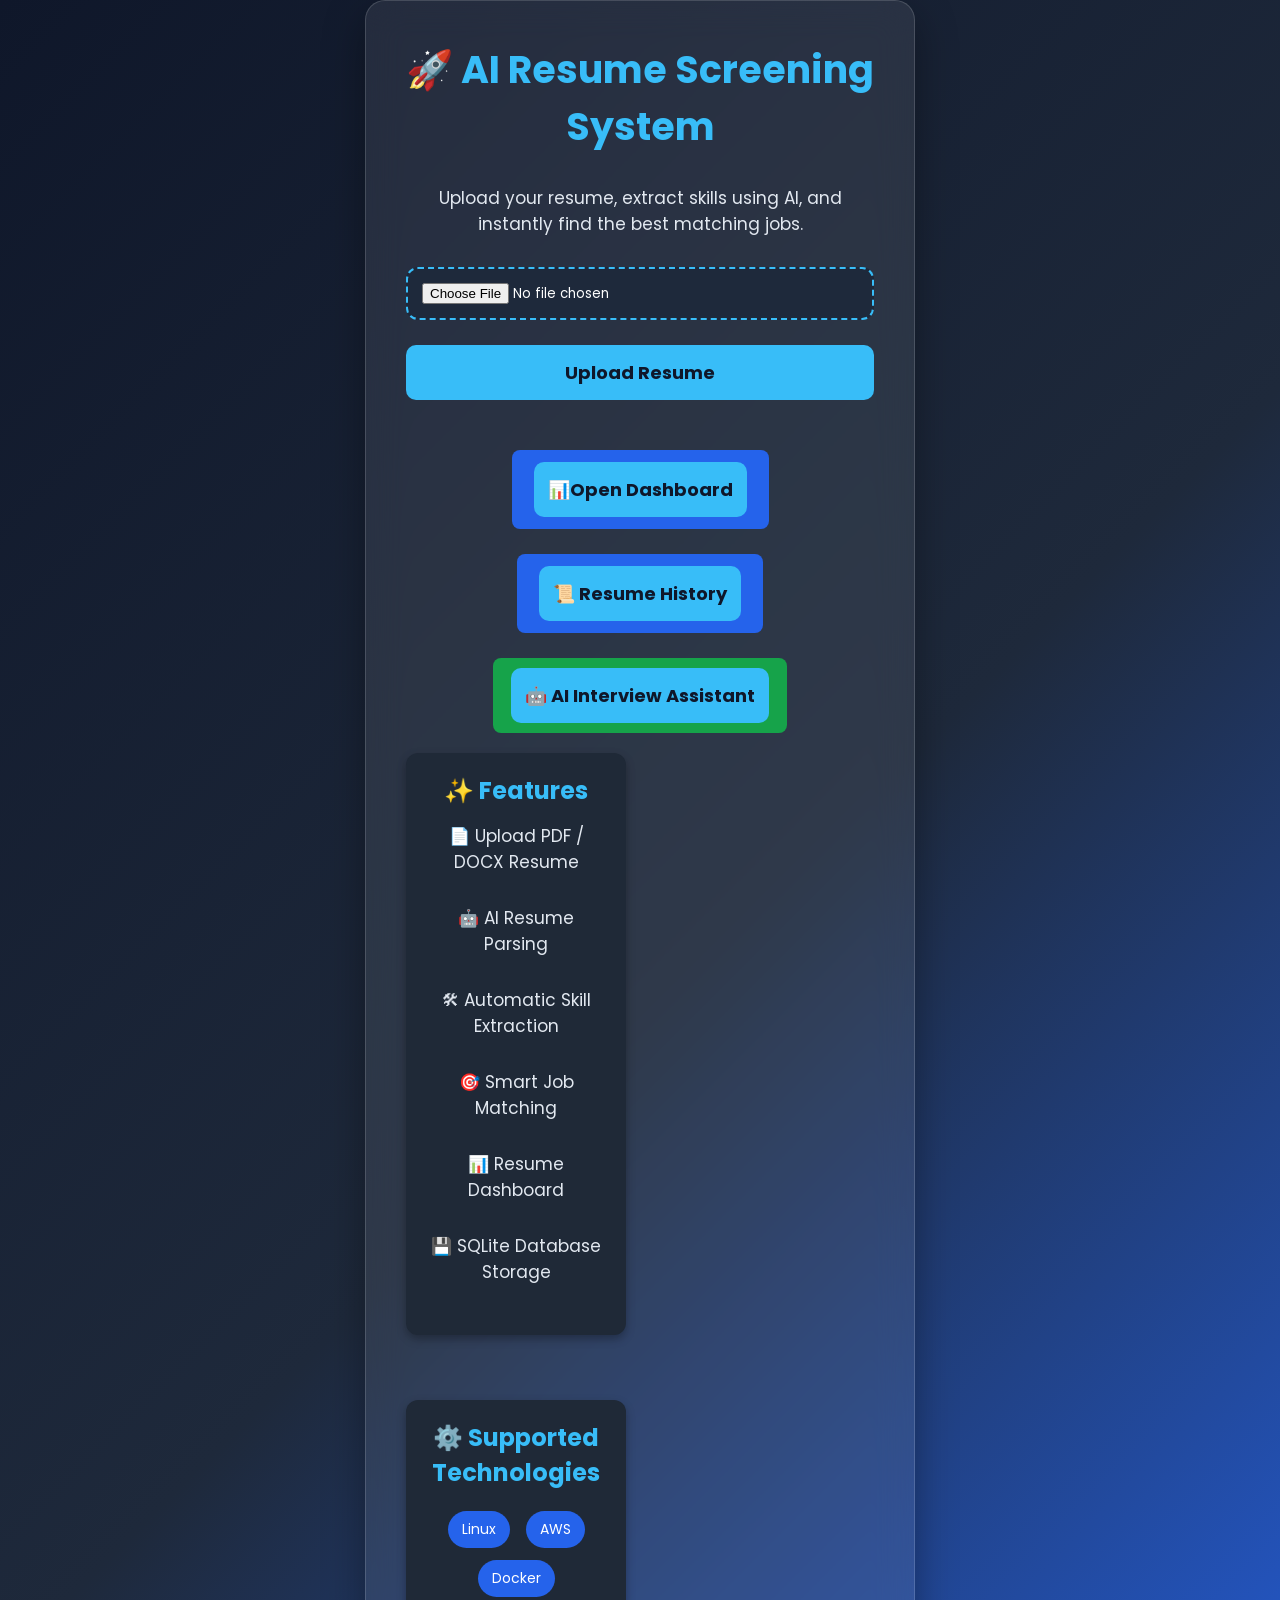
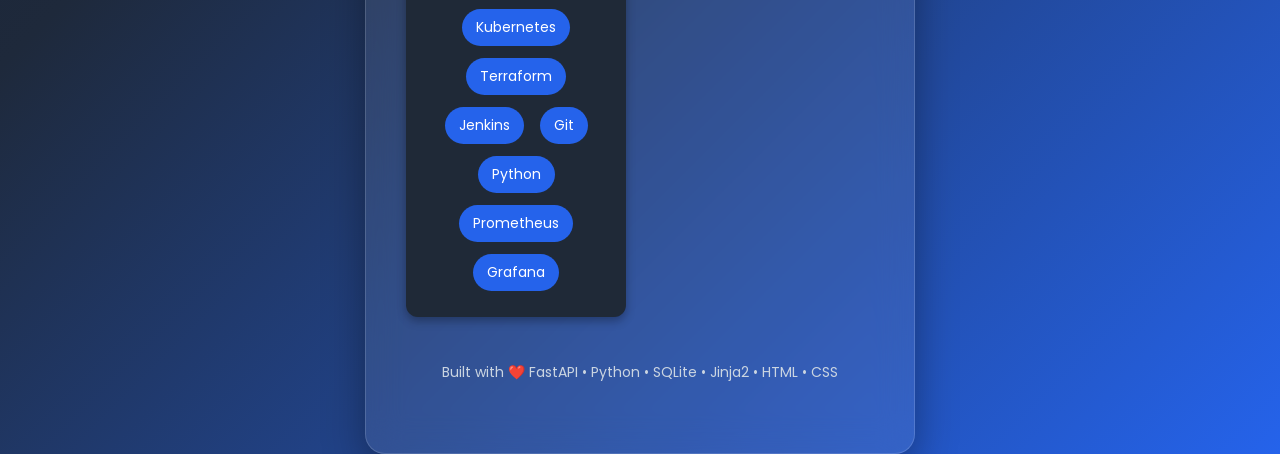
<file: templates/index.html>
<!DOCTYPE html>
<html lang="en">

<head>

    <meta charset="UTF-8">

    <meta name="viewport"
          content="width=device-width, initial-scale=1.0">

    <title>Job Search AI</title>

    <link rel="stylesheet"
          href="/static/style.css">

</head>

<body>


<div class="container">

    <h1>🚀 AI Resume Screening System</h1>

    <p>
       <p>
        Upload your resume, extract skills using AI,
       and instantly find the best matching jobs.
       </p>
    </p>

    <form action="/upload"
          method="post"
          enctype="multipart/form-data">

        <input
            type="file"
            name="file"
            accept=".pdf,.docx,.txt"
            required>

        <button type="submit">
            Upload Resume
        </button>

    </form>
<br>
<a href="/dashboard">
    <button type="button">
        📊Open Dashboard
    </button>
</a>

<a href="/history">
    <button type="button">
        📜 Resume History
    </button>
</a>
<a href="/interview" class="btn btn-success">
<button type="buton">
    🤖 AI Interview Assistant
</button>
</a>
    <br>

    <div class="card">

        <h2>✨ Features</h2>

        <p>📄 Upload PDF / DOCX Resume</p>

        <p>🤖 AI Resume Parsing</p>

        <p>🛠 Automatic Skill Extraction</p>

        <p>🎯 Smart Job Matching</p>

        <p>📊 Resume Dashboard</p>

        <p>💾 SQLite Database Storage</p>

    </div>

    <br>

    <div class="card">

        <h2>⚙️ Supported Technologies</h2>

        <span class="skill">Linux</span>

        <span class="skill">AWS</span>

        <span class="skill">Docker</span>

        <span class="skill">Kubernetes</span>

        <span class="skill">Terraform</span>

        <span class="skill">Jenkins</span>

        <span class="skill">Git</span>

        <span class="skill">Python</span>

        <span class="skill">Prometheus</span>

        <span class="skill">Grafana</span>

    </div>

    <br>

    <p style="font-size:14px;color:#cbd5e1;">

       Built with ❤️ FastAPI • Python • SQLite • Jinja2 • HTML • CSS
    </p>

</div>

</body>

</html>
</file>
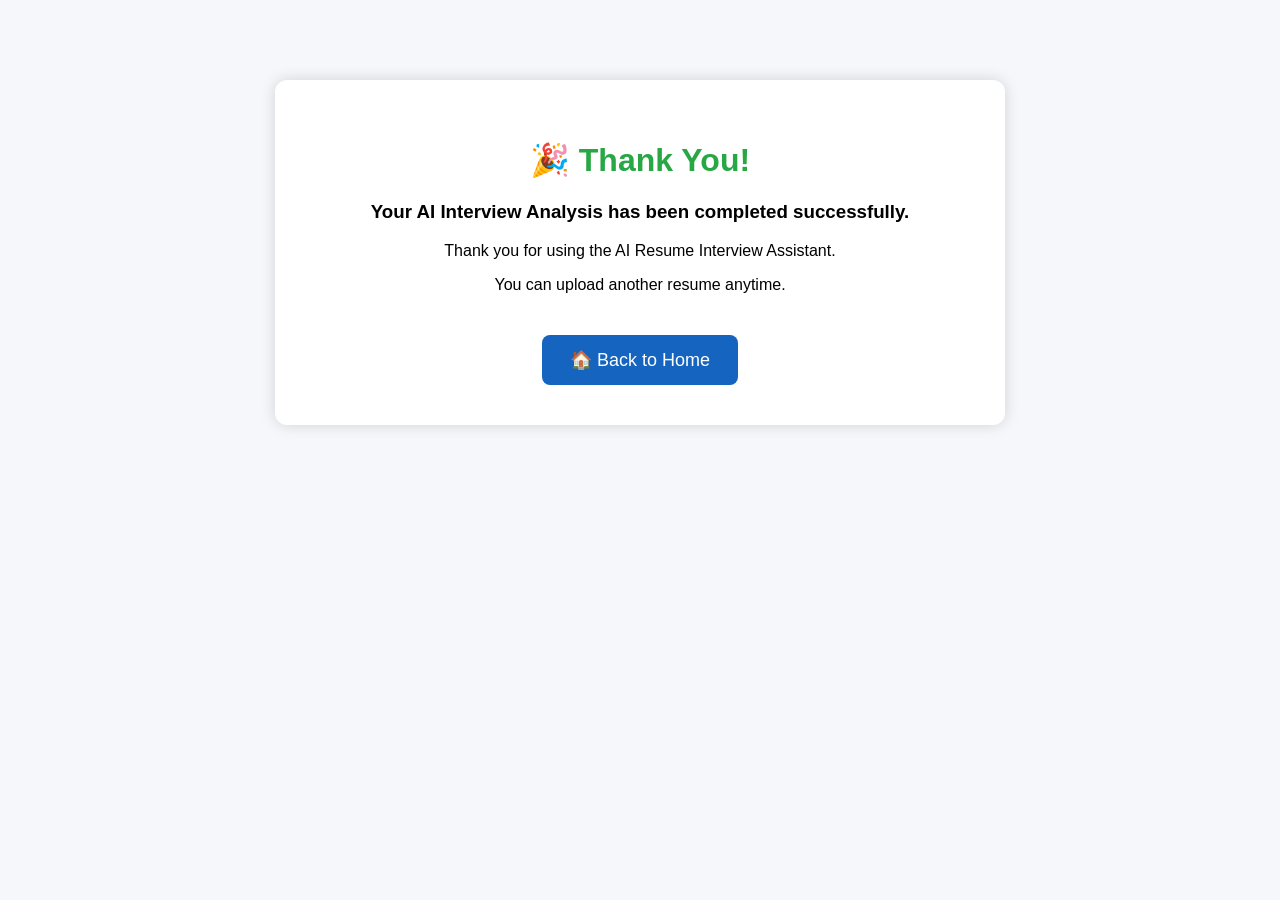
<file: templates/thankyou.html>
<!DOCTYPE html>
<html>

<head>

<title>Thank You</title>

<style>

body{

    background:#f5f7fb;
    font-family:Arial;
    text-align:center;
    margin-top:80px;

}

.card{

    width:650px;
    margin:auto;
    background:white;
    padding:40px;
    border-radius:12px;
    box-shadow:0 0 15px rgba(0,0,0,.15);

}

h1{

    color:#28a745;

}

button{

    margin-top:25px;
    padding:14px 28px;
    background:#1565c0;
    color:white;
    border:none;
    border-radius:8px;
    font-size:18px;
    cursor:pointer;

}

button:hover{

    background:#0d47a1;

}

</style>

</head>

<body>

<div class="card">

<h1>🎉 Thank You!</h1>

<h3>Your AI Interview Analysis has been completed successfully.</h3>

<p>
Thank you for using the AI Resume Interview Assistant.
</p>

<p>
You can upload another resume anytime.
</p>

<a href="/">

<button>

🏠 Back to Home

</button>

</a>

</div>

</body>

</html>
</file>
<file: static/style.css>
/* Google Font */
@import url('https://fonts.googleapis.com/css2?family=Poppins:wght@300;400;500;600;700&display=swap');

*{
    margin:0;
    padding:0;
    box-sizing:border-box;
    font-family:'Poppins',sans-serif;
}

body{

    min-height:100vh;

    display:flex;

    justify-content:center;

    align-items:center;

    background:linear-gradient(135deg,#0f172a,#1e293b,#2563eb);

    color:white;

}

/* Main Card */

.container{

    width:550px;

    background:rgba(255,255,255,0.08);

    backdrop-filter:blur(18px);

    border-radius:20px;

    padding:40px;

    text-align:center;

    box-shadow:0 15px 40px rgba(0,0,0,.35);

    border:1px solid rgba(255,255,255,.15);

}

/* Heading */

h1{

    font-size:38px;

    margin-bottom:15px;

    color:#38bdf8;

}

/* Subtitle */

p{

    font-size:17px;

    margin-bottom:30px;

    color:#e2e8f0;

}

/* File Upload */

input[type=file]{

    width:100%;

    padding:14px;

    margin-bottom:25px;

    border:2px dashed #38bdf8;

    border-radius:12px;

    background:#1e293b;

    color:white;

    cursor:pointer;

}

/* Upload Button */

button{

    width:100%;

    padding:14px;

    border:none;

    border-radius:10px;

    background:#38bdf8;

    color:#0f172a;

    font-size:18px;

    font-weight:700;

    cursor:pointer;

    transition:.3s;

}

button:hover{

    background:#0ea5e9;

    transform:translateY(-3px);

    box-shadow:0 10px 25px rgba(56,189,248,.45);

}

/* Cards */

.card{

    background:#1e293b;

    border-radius:12px;

    padding:18px;

    margin-top:20px;

    text-align:left;

}

.card h2{

    color:#38bdf8;

    margin-bottom:15px;

}

/* Skill Badges */

.skill{

    display:inline-block;

    padding:8px 14px;

    margin:6px;

    border-radius:20px;

    background:#2563eb;

    color:white;

    font-size:14px;

}

/* Job Cards */

.job{

    background:#334155;

    padding:15px;

    border-radius:12px;

    margin-top:20px;

}

/* Progress Bar */

.progress{

    width:100%;

    height:10px;

    background:#475569;

    border-radius:20px;

    overflow:hidden;

    margin:10px 0;

}

.progress-bar{

    height:100%;

    background:#22c55e;

}
.top-buttons{
    display:flex;
    gap:10px;
    margin-bottom:20px;
}

.btn{
    padding:10px 18px;
    border-radius:8px;
    text-decoration:none;
    color:white;
    font-weight:600;
}

.btn-primary{
    background:#2563eb;
}

.btn-secondary{
    background:#6b7280;
}

.btn-success{
    background:#16a34a;
}

.btn:hover{
    opacity:0.9;
}
/* Score Badges */

.badge-green{

    background:#16a34a;

    color:white;

    padding:5px 12px;

    border-radius:20px;

}

.badge-yellow{

    background:#eab308;

    color:black;

    padding:5px 12px;

    border-radius:20px;

}

.badge-red{

    background:#dc2626;

    color:white;

    padding:5px 12px;

    border-radius:20px;

}

/* Upload Again Button */

a{

    display:inline-block;

    margin-top:25px;

    text-decoration:none;

    color:white;

    background:#2563eb;

    padding:12px 22px;

    border-radius:8px;

    transition:.3s;

}

a:hover{

    background:#1d4ed8;

}

/* Mobile */

@media(max-width:768px){

.container{

    width:92%;

    padding:25px;

}

h1{

    font-size:30px;

}

}
.card {

    background: #242424;

    border-radius: 12px;

    padding: 20px;

    margin: 20px 0;

    box-shadow: 0px 5px 15px rgba(0,0,0,0.3);

}

table {

    width: 100%;

    border-collapse: collapse;

    margin-top: 20px;

}

table th {

    background: #00d4ff;

    color: black;

    padding: 12px;

}

table td {

    padding: 12px;

    border-bottom: 1px solid #333;

    text-align: center;

}

table tr:hover {

    background: #2b2b2b;

}
table{

width:100%;

border-collapse:collapse;

margin-top:20px;

}

th,td{

padding:12px;

border:1px solid #444;

text-align:center;

}

th{

background:#00d4ff;

color:black;

}

tr:nth-child(even){

background:#2a2a2a;

}
.cards{
    display:flex;
    gap:20px;
    margin-bottom:30px;
    justify-content:center;
    flex-wrap:wrap;
}

.card{
    width:220px;
    background:#1f2937;
    padding:20px;
    border-radius:12px;
    text-align:center;
    box-shadow:0 4px 10px rgba(0,0,0,.3);
}

.card h3{
    color:#9ca3af;
}

.card h1{
    color:#00d4ff;
    margin-top:10px;
}
.dashboard-btn{
    display:inline-block;
    margin-top:15px;
    padding:12px 24px;
    background:#10b981;
    color:white;
    text-decoration:none;
    border-radius:8px;
    font-weight:bold;
    transition:0.3s;
}

.dashboard-btn:hover{
    background:#059669;
}
tbody tr:nth-child(even){
    background:#2d3748;
}

tbody tr:hover{
    background:#3b82f6;
}
.stats-container{
    display:flex;
    justify-content:space-between;
    gap:20px;
    margin:30px 0;
    flex-wrap:wrap;
}

.stat-card{
    flex:1;
    min-width:220px;
}
canvas{

    margin-top:20px;

    width:100% !important;

    max-height:400px !important;

}
.chart-card{

    width:100%;

    max-width:900px;

    margin:30px auto;

}
.delete-btn{

background:#dc2626;

color:white;

padding:8px 15px;

border:none;

border-radius:6px;

cursor:pointer;

}

.delete-btn:hover{

background:#b91c1c;

}
.ai-box{
    margin-top:30px;
    background:#1e293b;
    color:white;
    padding:25px;
    border-radius:12px;
    box-shadow:0 10px 20px rgba(0,0,0,.2);
}

.ai-box h2{
    color:#38bdf8;
}

.ai-box pre{
    white-space:pre-wrap;
    font-size:16px;
    line-height:1.7;
}
</file>
